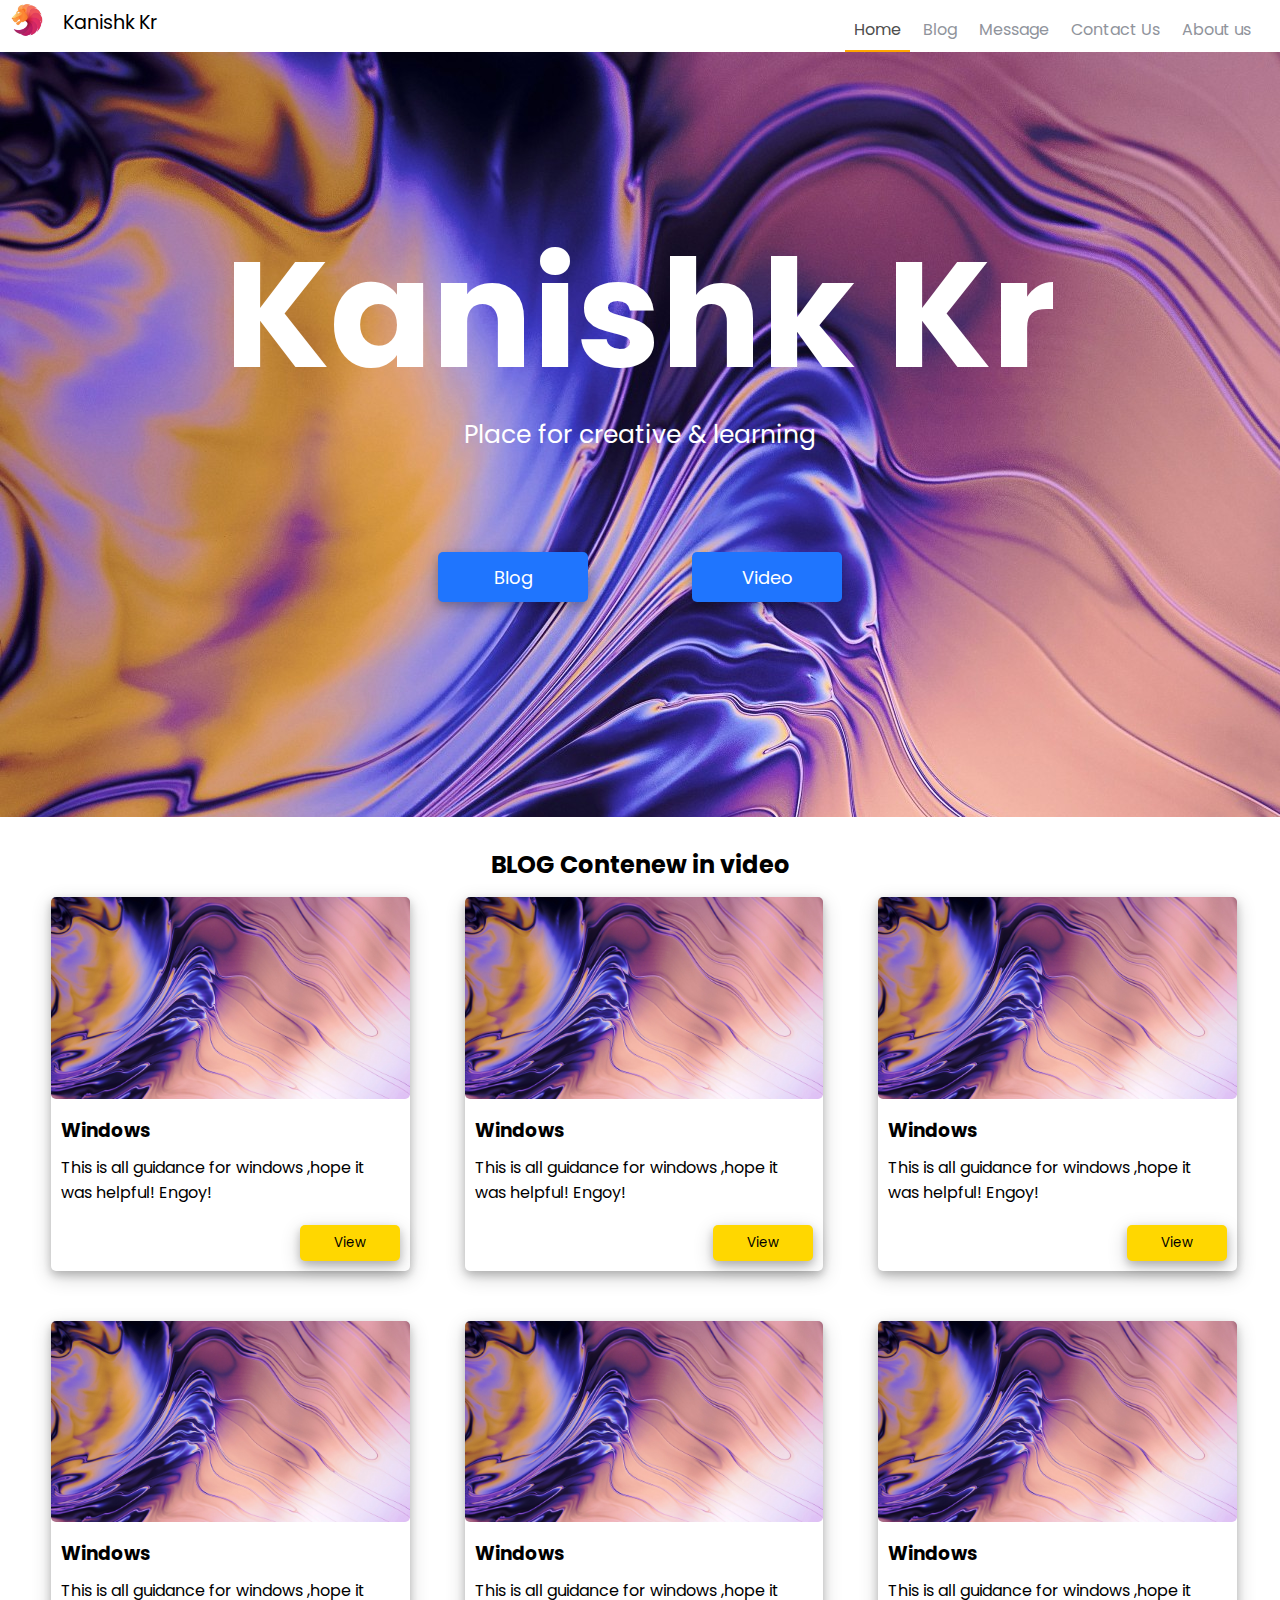
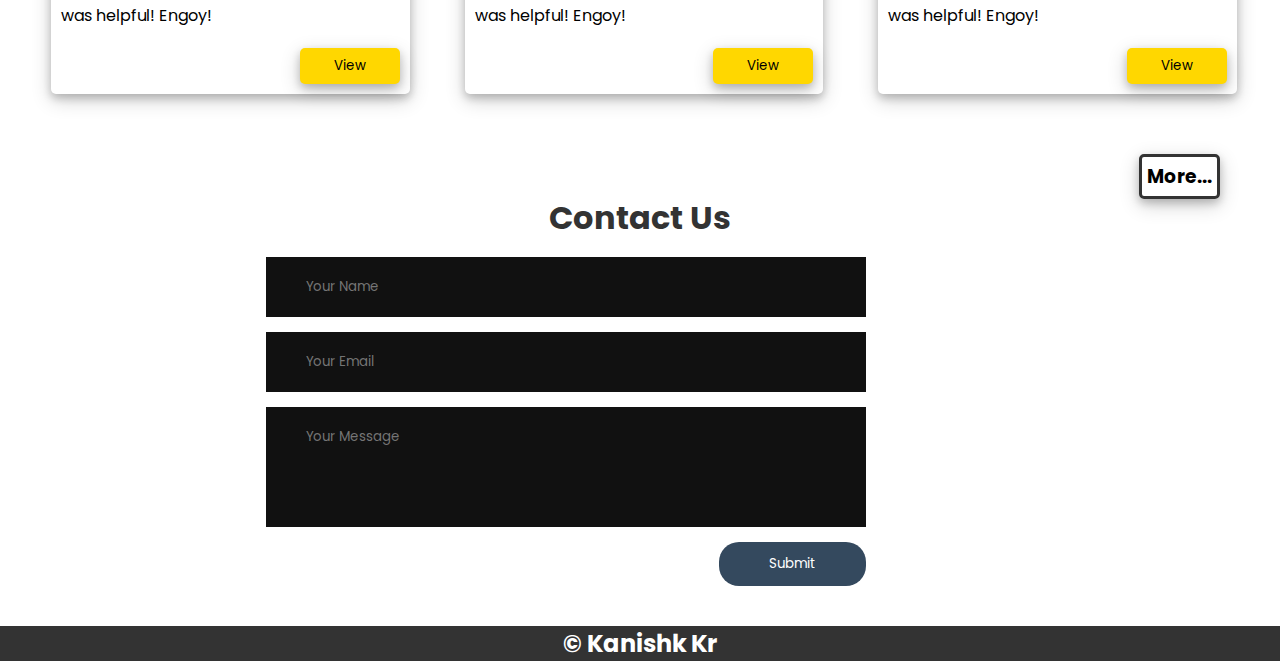
<file: best/index.html>
<!DOCTYPE html>
<html lang="en">
<head>
    <meta charset="UTF-8">
    <meta name="viewport" content="width=device-width, initial-scale=1.0">
    <title>Kanishk Kr</title>
    <link rel="stylesheet" href="index.css">
    <link href="https://fonts.googleapis.com/css2?family=Karla&display=swap" rel="stylesheet">
    <link href="https://fonts.googleapis.com/css2?family=PT+Sans:ital,wght@0,400;1,700&display=swap" rel="stylesheet">
    <link href="https://fonts.googleapis.com/css2?family=Poppins:ital,wght@1,300&display=swap" rel="stylesheet">
    <link href="https://fonts.googleapis.com/css2?family=Poppins:wght@300&display=swap" rel="stylesheet">
  </head>

<body>
    <nav>
        <div class="logo">
            <img src="logo.jpg" alt="logo" class="icon">
            <p>Kanishk Kr</p>
        </div>
        <div class="options">
            <ul>
                <li> <a href="#" class="activeNav">  Home </a></li>
                <li> <a href="#"> Blog  </a></li>
                <li> <a href="#"> Message </a></li>
                <li> <a href="#"> Contact Us </a></li>
                <li> <a href="#"> About us </a></li>
            </ul>
        </div>
    </nav>
    <!-- Slideshow container -->
    <div class="carousel">
        <h2>Kanishk Kr</h2>
        <p>Place for creative & learning</p>
        <div class="btn">
        <button class="blogbtn"type="button" >Blog</button>
        <button type="button" class="video">Video</button>
      </div>

    </div>

     <div class="blog">
      <h2>BLOG Contenew in video</h2>
      <dir class="windows">
        <img src="macos.jpg" alt="windows" style="width: 100%;">
        <h3>Windows</h3>
        <p>This is all guidance for windows ,hope it was helpful! Engoy!</p>
        <button type="button" class="view">View</button>
      </dir>
      <dir class="windows">
        <img src="macos.jpg" alt="windows" style="width: 100%;">
        <h3>Windows</h3>
        <p>This is all guidance for windows ,hope it was helpful! Engoy!</p>
        <button type="button" class="view">View</button>
      </dir>
      <dir class="windows">
        <img src="macos.jpg" alt="windows" style="width: 100%;">
        <h3>Windows</h3>
        <p>This is all guidance for windows ,hope it was helpful! Engoy!</p>
        <button type="button" class="view">View</button>
      </dir>
      <dir class="windows">
        <img src="macos.jpg" alt="windows" style="width: 100%;">
        <h3>Windows</h3>
        <p>This is all guidance for windows ,hope it was helpful! Engoy!</p>
        <button type="button" class="view">View</button>
      </dir>
      <dir class="windows">
        <img src="macos.jpg" alt="windows" style="width: 100%;">
        <h3>Windows</h3>
        <p>This is all guidance for windows ,hope it was helpful! Engoy!</p>
        <button type="button" class="view">View</button>
      </dir>
      <dir class="windows">
        <img src="macos.jpg" alt="windows" style="width: 100%;">
        <h3>Windows</h3>
        <p>This is all guidance for windows ,hope it was helpful! Engoy!</p>
        <button type="button" class="view">View</button>
      </dir>
      <div class="more">
        <h3><a href="#" >More...</a> </h3>   
      </div>
    </div> 
<div class="contact">
  <H1>Contact Us</H1>
  <form action="" method="post" class="contact-form">
    <input type="text" class="form-text" placeholder="Your Name">
    <input type="email" class="form-text" placeholder="Your Email">
    <textarea class="form-text" placeholder="Your Message"></textarea>
    <input type="submit" class="form-submit">
  </form>
</div>

  </body>
  <footer>
    <h2>&copy; Kanishk Kr</h2>
  </footer>
</html>
</file>
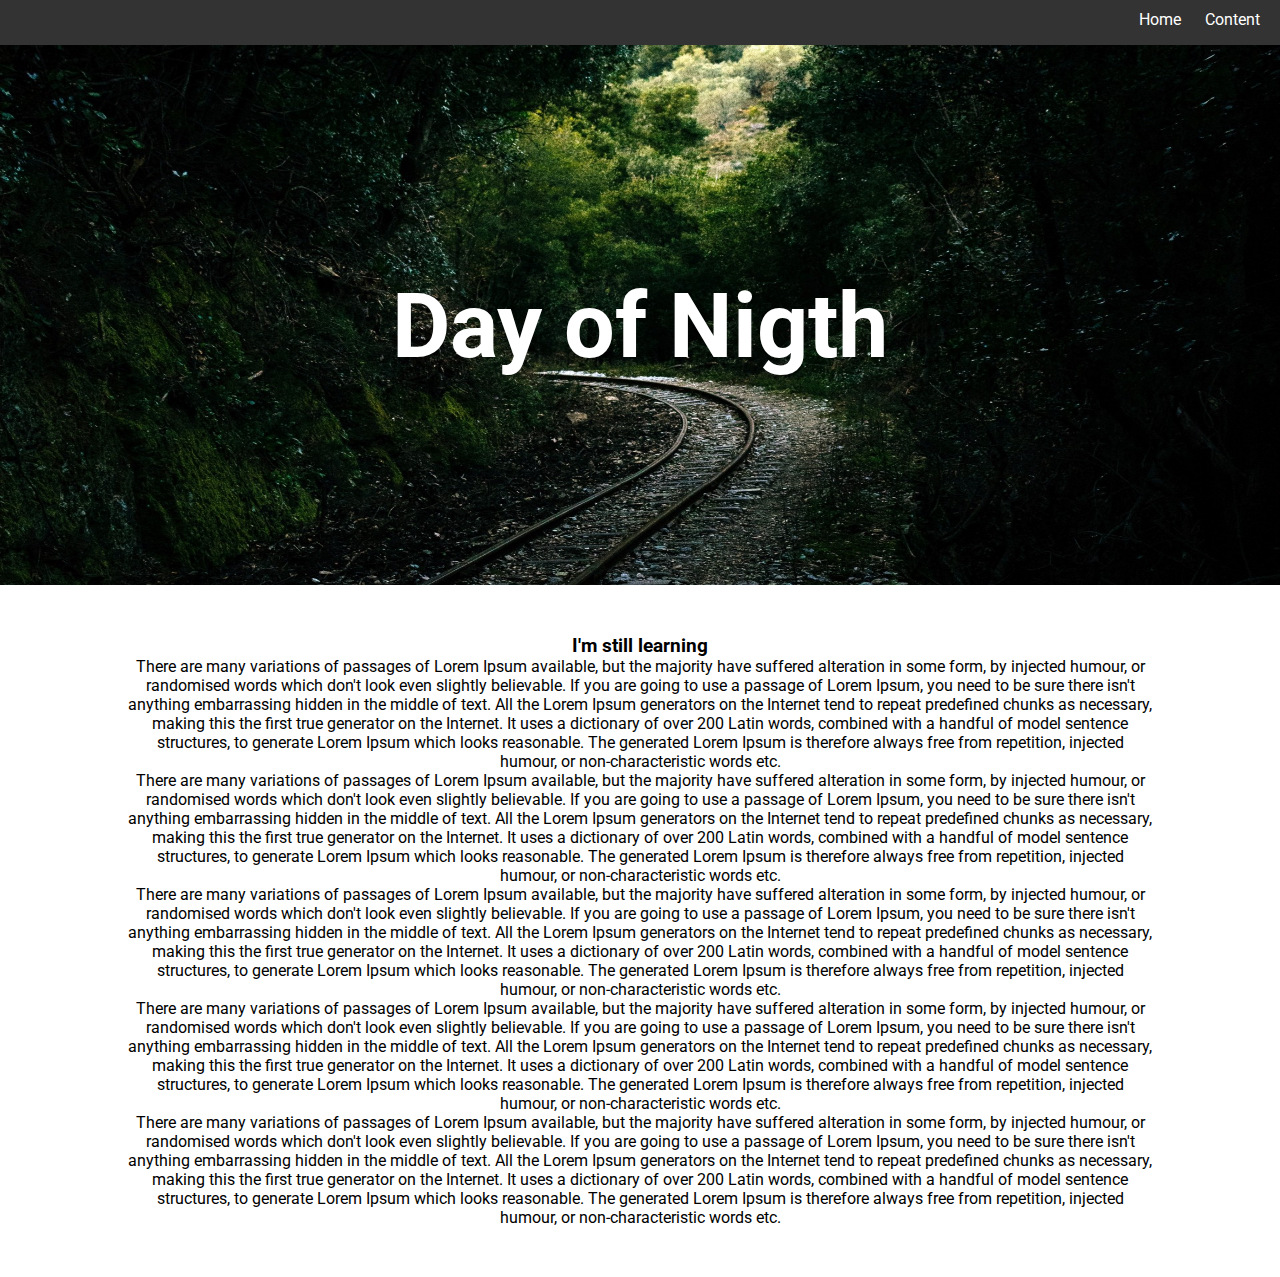
<file: Mytest/index.html>
<!DOCTYPE html>
<html lang="en">
<head>
    <meta charset="UTF-8">
    <meta name="viewport" content="width=device-width, initial-scale=1.0">
    <title>Kanishk</title>
    <link rel="stylesheet" href="style.css">
    <script src="https://ajax.googleapis.com/ajax/libs/jquery/3.4.1/jquery.min.js"></script>    <link href="https://fonts.googleapis.com/css2?family=Roboto:wght@100;400&display=swap" rel="stylesheet">
</head>
<body>
    <nav>
        <ul>
            <li><a href="#main">Home</a></li>
            <li><a href="#content">Content</a></li>
        </ul>
    </nav>

    <div class="casion" id="main">
        <img src="1.jpg" alt="">
        <h2>Day of Nigth</h2>
    </div>
        <div class="content" id="content">
        <h3>I'm still learning</h3>
        <p>There are many variations of passages of Lorem Ipsum available, but the majority have suffered alteration in some form, by injected humour, or randomised words which don't look even slightly believable. If you are going to use a passage of Lorem Ipsum, you need to be sure there isn't anything embarrassing hidden in the middle of text. All the Lorem Ipsum generators on the Internet tend to repeat predefined chunks as necessary, making this the first true generator on the Internet. It uses a dictionary of over 200 Latin words, combined with a handful of model sentence structures, to generate Lorem Ipsum which looks reasonable. The generated Lorem Ipsum is therefore always free from repetition, injected humour, or non-characteristic words etc.</p>
        <p>There are many variations of passages of Lorem Ipsum available, but the majority have suffered alteration in some form, by injected humour, or randomised words which don't look even slightly believable. If you are going to use a passage of Lorem Ipsum, you need to be sure there isn't anything embarrassing hidden in the middle of text. All the Lorem Ipsum generators on the Internet tend to repeat predefined chunks as necessary, making this the first true generator on the Internet. It uses a dictionary of over 200 Latin words, combined with a handful of model sentence structures, to generate Lorem Ipsum which looks reasonable. The generated Lorem Ipsum is therefore always free from repetition, injected humour, or non-characteristic words etc.</p>
        <p>There are many variations of passages of Lorem Ipsum available, but the majority have suffered alteration in some form, by injected humour, or randomised words which don't look even slightly believable. If you are going to use a passage of Lorem Ipsum, you need to be sure there isn't anything embarrassing hidden in the middle of text. All the Lorem Ipsum generators on the Internet tend to repeat predefined chunks as necessary, making this the first true generator on the Internet. It uses a dictionary of over 200 Latin words, combined with a handful of model sentence structures, to generate Lorem Ipsum which looks reasonable. The generated Lorem Ipsum is therefore always free from repetition, injected humour, or non-characteristic words etc.</p>
        <p>There are many variations of passages of Lorem Ipsum available, but the majority have suffered alteration in some form, by injected humour, or randomised words which don't look even slightly believable. If you are going to use a passage of Lorem Ipsum, you need to be sure there isn't anything embarrassing hidden in the middle of text. All the Lorem Ipsum generators on the Internet tend to repeat predefined chunks as necessary, making this the first true generator on the Internet. It uses a dictionary of over 200 Latin words, combined with a handful of model sentence structures, to generate Lorem Ipsum which looks reasonable. The generated Lorem Ipsum is therefore always free from repetition, injected humour, or non-characteristic words etc.</p>
        <p>There are many variations of passages of Lorem Ipsum available, but the majority have suffered alteration in some form, by injected humour, or randomised words which don't look even slightly believable. If you are going to use a passage of Lorem Ipsum, you need to be sure there isn't anything embarrassing hidden in the middle of text. All the Lorem Ipsum generators on the Internet tend to repeat predefined chunks as necessary, making this the first true generator on the Internet. It uses a dictionary of over 200 Latin words, combined with a handful of model sentence structures, to generate Lorem Ipsum which looks reasonable. The generated Lorem Ipsum is therefore always free from repetition, injected humour, or non-characteristic words etc.</p>


</div>
</body>
<script src="scrip.js"></script>
</html>
</file>
<file: best/index.css>
*{
  margin: 0;
  padding: 0;
  font-family: 'Poppins', sans-serif;
    
}


nav{
    height: 45px;
    background-color: #ffffff;
    font-family: 'Karla', sans-serif;
}
nav .logo img {
    height: 40px;
}
nav .logo p{
    border-color: black;
    font-size: larger;
    position: absolute;
    left: 7vh;
    top: 8px;
}

nav .options ul {
    list-style-type: none;
    float: right;
    
}

nav .options ul li{

    display: inline-block;
    position: relative;
    top: -30px;
    right: 20px;
}


nav .options ul li a{
    text-decoration: none;
    color: #90949c;
    border-bottom: 2px solid transparent;
    padding: 9px;
}
nav .options ul li a.activeNav{
    text-decoration: none;
    color: #4d4d4d;
    border-bottom: 2px solid orange;
    padding: 9px;
}

nav .options ul li a:hover{
  text-decoration: none;
  color: #4d4d4d;
  border-bottom: 2px solid orange;
  padding: 9px;
}



.carousel{
  width: 100%;
  height: 85vh;
  display: flex;
  justify-content: center;
  align-items: center;
  background-image: url('macos.jpg') ;
  top: -20px;
  position: relative;
}

.carousel button{
  box-shadow: 0 4px 8px 0 rgba(0, 0, 0, 0.2), 0 6px 20px 0 rgba(0, 0, 0, 0.19);
  height: 50px;
  width: 150px;
  background-color:#1f75fe; 
  border-radius: 5px;
  border-color: transparent;
  margin: 50px;
  font-size: large;
  color: #ffffff;

}

.btn{
  top: 50vh;
  position: absolute;
}

.carousel button:hover{
  color: #333333;
  background-color: #ffffff;
}

.carousel h2{
  position: absolute;
  font-size: 150px;
  top: 150px;
  color: #ffffff;
}
.carousel p{
  font-size: 25px;
  /*top: 322px;*/
  /*position: absolute;*/
  color: #ffffff;
}

.blog{
  position: relative;
  height: auto;
  background-color: #ffffff;
  
}
.blog h2{
  display: flex; 
  position: relative;
  text-align: center;
  align-items: center;
  justify-content: center;
  top:10px;

  margin-bottom: 25px;

}


.windows{
  box-shadow: 0 4px 8px 0 rgba(0, 0, 0, 0.2), 0 6px 20px 0 rgba(0, 0, 0, 0.19);
  width: 28%;
  border-radius: 5px;
  display: inline-block;
  margin-bottom: 50px;
  margin-left: 4%;
}

.windows{
  background-color: #ffffff;
}

.windows:hover{
  box-shadow: 0 8px 16px 0 rgba(0, 0, 0, 0.2), 0 6px 20px 0 rgba(0, 0, 0, 0.19);

}

.windows img{
  width: 299px;
  border-radius: 5px;
}
.windows p,h3{
  margin: 10px;
}



.windows button{
  margin: 10px;
}


.view{
  height: 36px;
  width: 100px;
  background-color: gold;
  border-color: transparent;
  border-radius: 5px;
  box-shadow: 0 4px 8px 0 rgba(0, 0, 0, 0.2), 0 6px 20px 0 rgba(0, 0, 0, 0.19);
  margin: 5px;
  float:right;
}

.more h3 a{
  color: #000;
  text-decoration: none;
  float: right;
  margin-right: 50px;
  box-shadow: 0 4px 8px 0 rgba(0, 0, 0, 0.2), 0 6px 20px 0 rgba(0, 0, 0, 0.19);
  padding: 5px;
  border-radius: 5px;
  border-style: solid;
  border-color: #333333;
}

.aboutus{
  margin-top: 100px;

  margin-right: 7%;
  margin-left: 7%;
  text-align: center;
  padding: 50px;
}

footer{
  background-color: #333333;
  color: #ffffff;
  display: flex; 
  position: relative;
  text-align: center;
  justify-content: center;
  width: 100%;
}

.contact{
  /* background-image: url() center; */
  background-size: cover;
  padding: 40px 0;
  margin: 0 20%;
  top: 100px;
}

.contact h1{
  text-align: center;
  color:#333333;
}

.contact-form{
  max-width: 600px;
  padding: 0 10px;
  overflow: hidden;
}

.form-text{
  display: block;
  width: 100%;
  box-sizing: border-box;
  margin: 15px 0;
  border: 0;
  background: #111111;
  padding: 20px 40px;
  outline: none;
  color: #ffffff;
  transition: 0.5s;
}
.contact-form-text:focus{
  box-shadow: 0 0 10px 4px #34495e;
}

textarea.form-text{
  resize: none;
  height: 120px;
}

.form-submit{
  float: right;
  border: none;
  background: #34495e;
  color: #ffffff;
  padding: 12px 50px;
  border-radius: 20px;
  transition: 0.5s;
  cursor: pointer;
}

.form-submit:hover{
  background: #2980B9;
}

@media screen and (max-width: 800px){
  nav .options ul li{
    display: none;
  }
  .carousel{
    top:0;
  }
  .carousel h2{
    font-size: 100px;
  }


}

@media screen and (max-width: 580px){
  
  .carousel button{
    height: 30px;
    width: 100px;
    margin: 0;
    position: relative;
    top: -100px;

 }

 .carousel h2{
    top: 100px;
    font-size: 50px;
  }
  .carousel p{
    font-size: 15px;
  }

  .carousel{
  width: 100%;
  height: 55vh;

  }


  .windows{
    width: 90%;
    /*height: 40*/
  }

  .blog{
    max-height: 880px;
    overflow:hidden;
  }
  .contact-form{
  padding: 0 ;
  }

  .form-submit{
    border-radius: 0;
    margin-right: 10px;
  }

}
</file>
<file: Mytest/style.css>
*{
    margin: 0;
    padding: 0;
    font-family: 'Roboto', sans-serif;
}
nav{
    width: 100%;
    height: 45px;
    background-color: #333333;
    position: fixed;
}
nav ul{
    float: right;
    padding: 10px;
    
}
nav ul li{
    
    display: inline-block;
}

nav ul li a{
    color: #fff;
    text-decoration: none;
    margin: 10px;
}
.casion{
    background-color: #333333;
    color: #fff;
    height: 65vh;
}

.casion h2{
    position: relative;
    top:-45%;
    left: 50%;
    transform: translate(-50%, -50%);
    text-align: center; /*optional*/
    font-size: 90px;
}

.casion img{
    width: 100%;
    height: 65vh;
}

.content{
    height: auto;
    padding: 50px 10%;
    text-align: center;
}


html{
    scroll-behavior: smooth;
}
</file>
